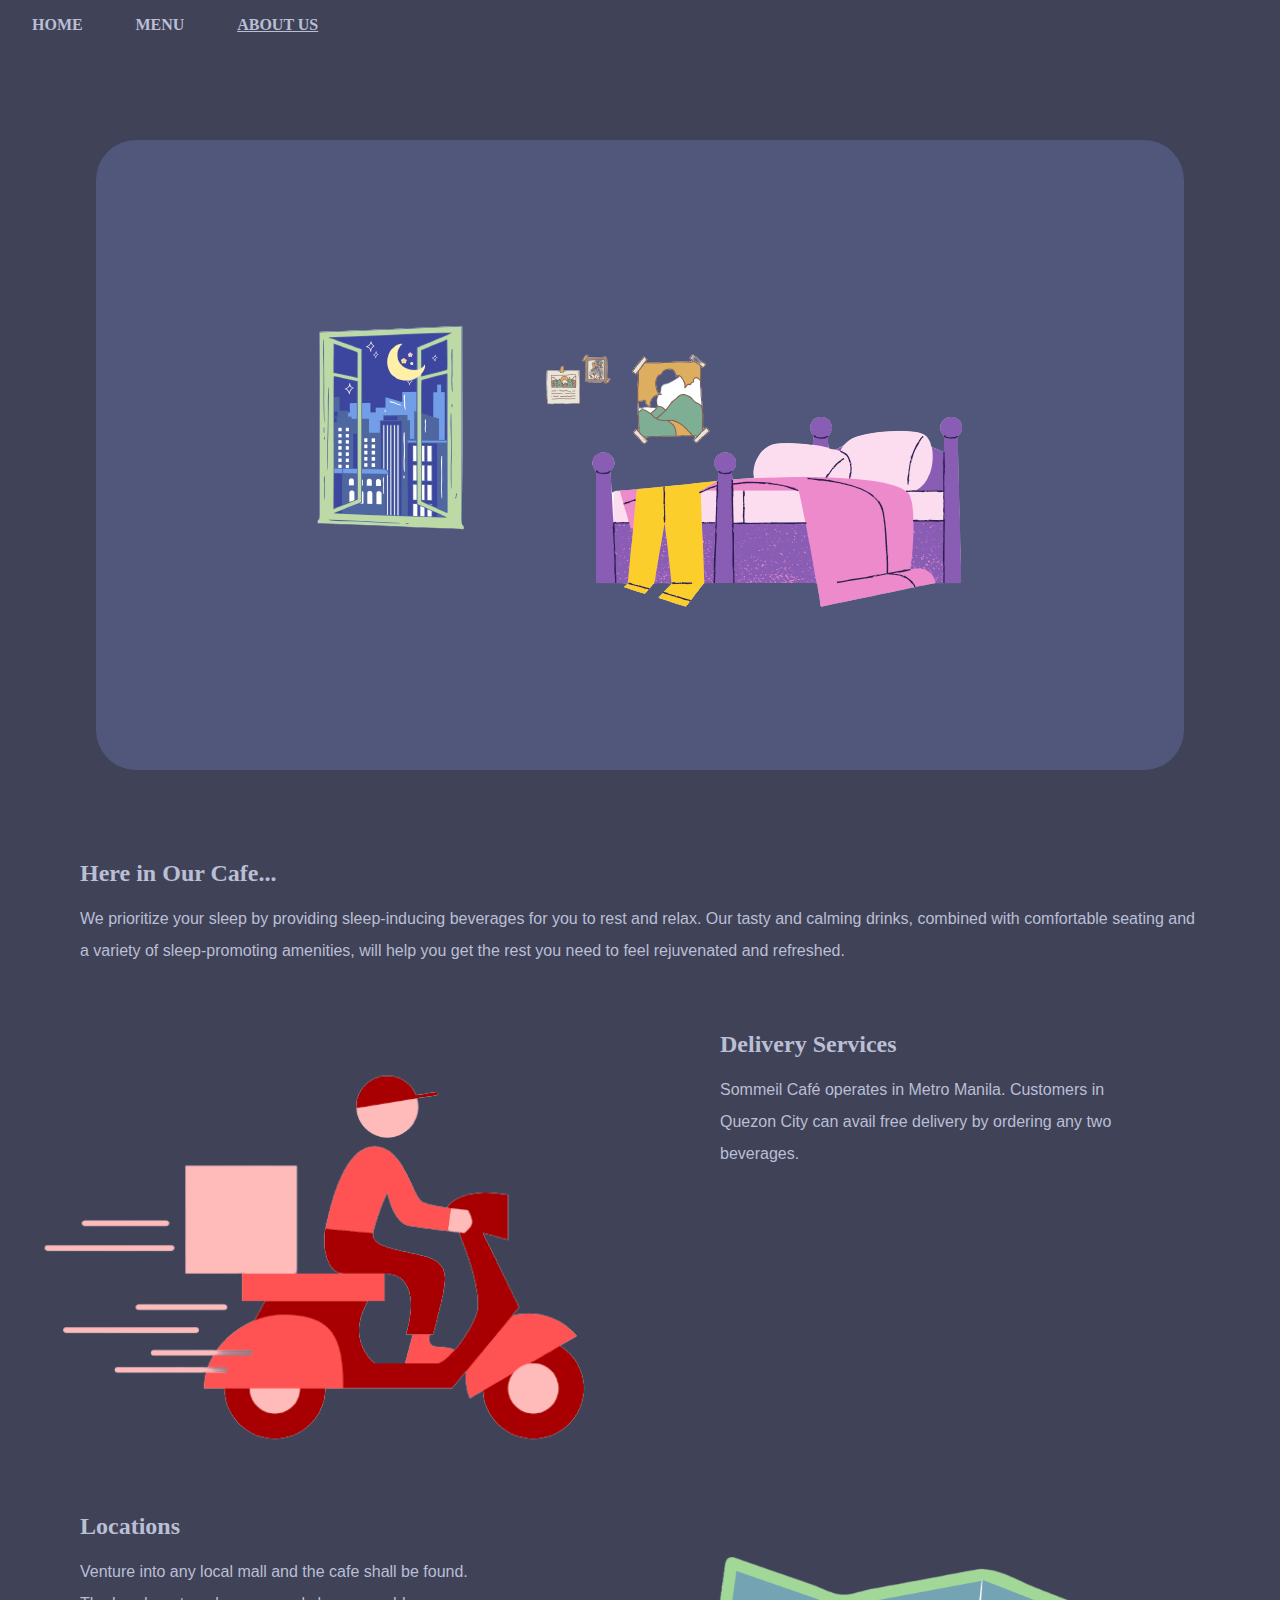
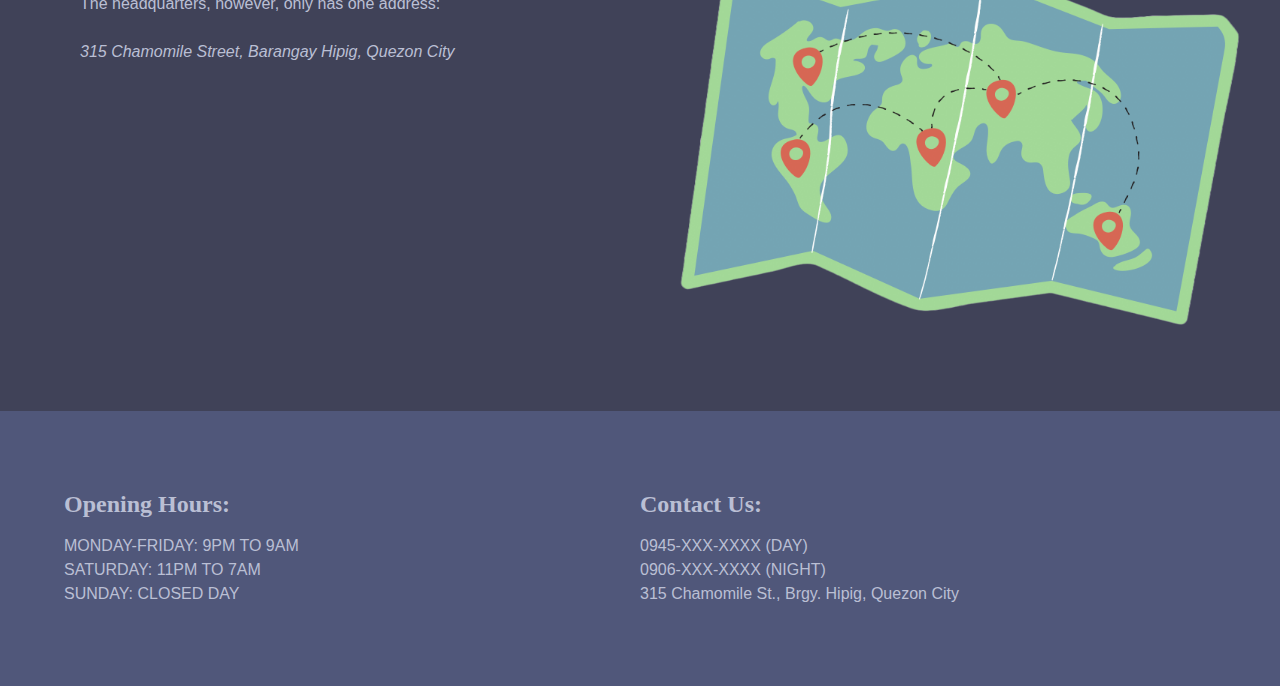
<file: sites/about.html>
<!DOCTYPE html>
<html lang="en">
<head>
  <meta charset="UTF-8">
  <meta http-equiv="X-UA-Compatible" content="IE=edge">
  <meta name="viewport" content="width=device-width, initial-scale=1.0">
  <title>Sommeil Café | About Us</title>
  <link rel="stylesheet" href="../css/all-sites.css">
  <link rel="stylesheet" href="../css/about.css">
</head>

<body>
  <!-- SECTION 1: HEADER -->
  <header>
    <ul id="navbar">
      <li><a href="../index.html">HOME</a></li>
      <li><a href="./menu.html">MENU</a></li>
      <li><a href="#">ABOUT US</a></li>
    </ul>
  </header>

  <!-- SECTION 2: 'ARTICLE' IMAGE -->
  <figure>
    <div class="pic-container"><img src="../img/about-bg.png" alt="inside a cartoon bedroom. a bed and a multitude of posters are cluttered on the right while a single open window showing the city and the bright crescent moon is alone on the left."></div>
  </figure>

  <!-- SECTION 3: "HERE IN OUR CAFE" -->
  <section id="here">
    <h3>Here in Our Cafe...</h3>
    <p>We prioritize your sleep by providing sleep-inducing beverages for you to rest and relax. Our tasty and calming drinks, combined with comfortable seating and a variety of sleep-promoting amenities, will help you get the rest you need to feel rejuvenated and refreshed.</p>
  </section>

  <!-- SECTION 4: DELIVERY SERVICES -->
  <section id="delivery">
    <div class="content image">
      <img src="../img/delivery.png" alt="red-themed delivery driver speeding to the right">
    </div>
    <div class="content text">
      <h3>Delivery Services</h3>
      <p>Sommeil Café operates in Metro Manila. Customers in Quezon City can avail free delivery by ordering any two beverages.</p>
    </div>
  </section>

  <!-- SECTION 5: LOCATIONS -->  
  <section id="locations">
    <div class="content image">
      <img src="../img/map.png" alt="slightly creased/folded mercator map showing marked locations">
    </div>
    <div class="content text">
      <h3>Locations</h3>
      <p>Venture into any local mall and the cafe shall be found.  The headquarters, however, only has one address:</p>
      <p id="address">315 Chamomile Street, Barangay Hipig, Quezon City</p>
    </div>
  </section>

  <!-- SECTION 6: FOOTER -->
  <footer>
    <div class="hours info">
      <h3>Opening Hours:</h3>
      <ul>
        <li>MONDAY-FRIDAY: 9PM TO 9AM</li>
        <li>SATURDAY: 11PM TO 7AM</li>
        <li>SUNDAY: CLOSED DAY</li>
      </ul>
    </div>
    <div class="contact info">
      <h3>Contact Us:</h3>
      <ul>
        <li>0945-XXX-XXXX (DAY)</li>
        <li>0906-XXX-XXXX (NIGHT)</li>
        <li>315 Chamomile St., Brgy. Hipig, Quezon City</li>
      </ul>
    </div>
  </footer>
</body>
</html>
</file>
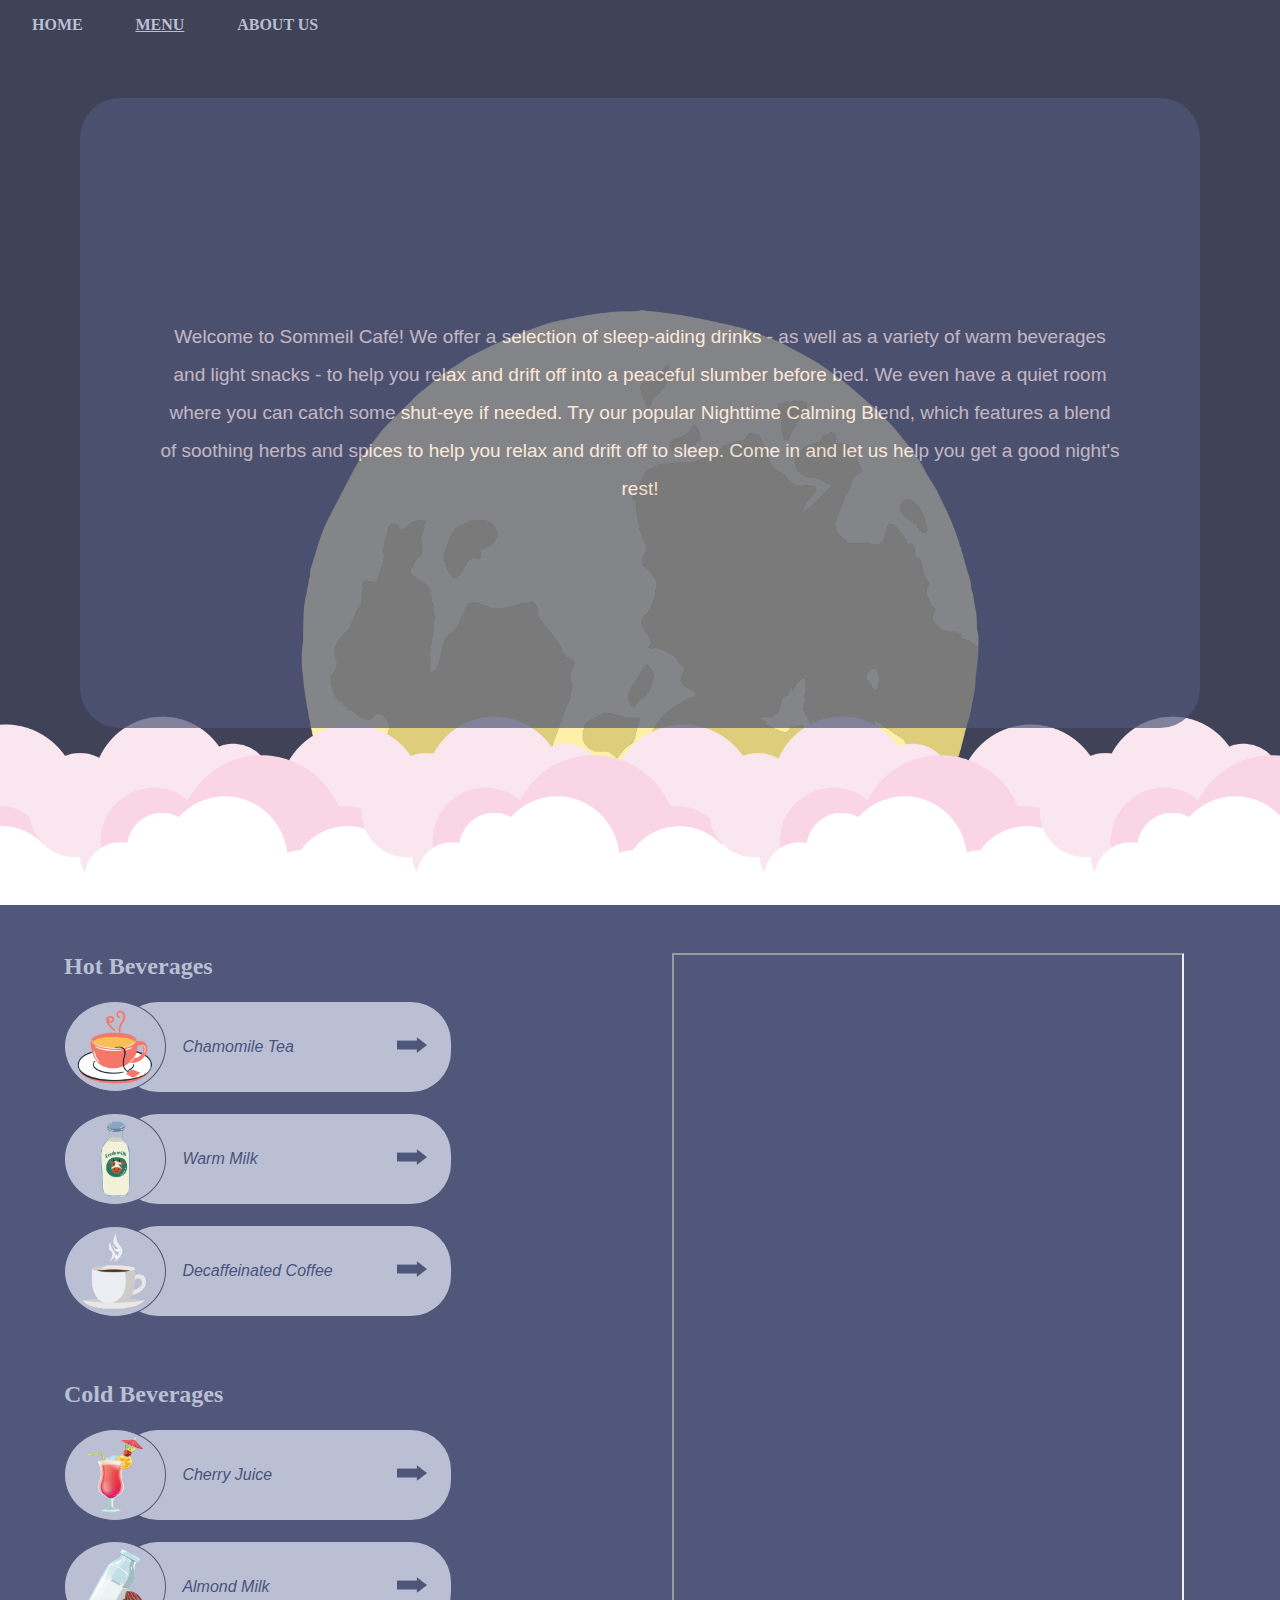
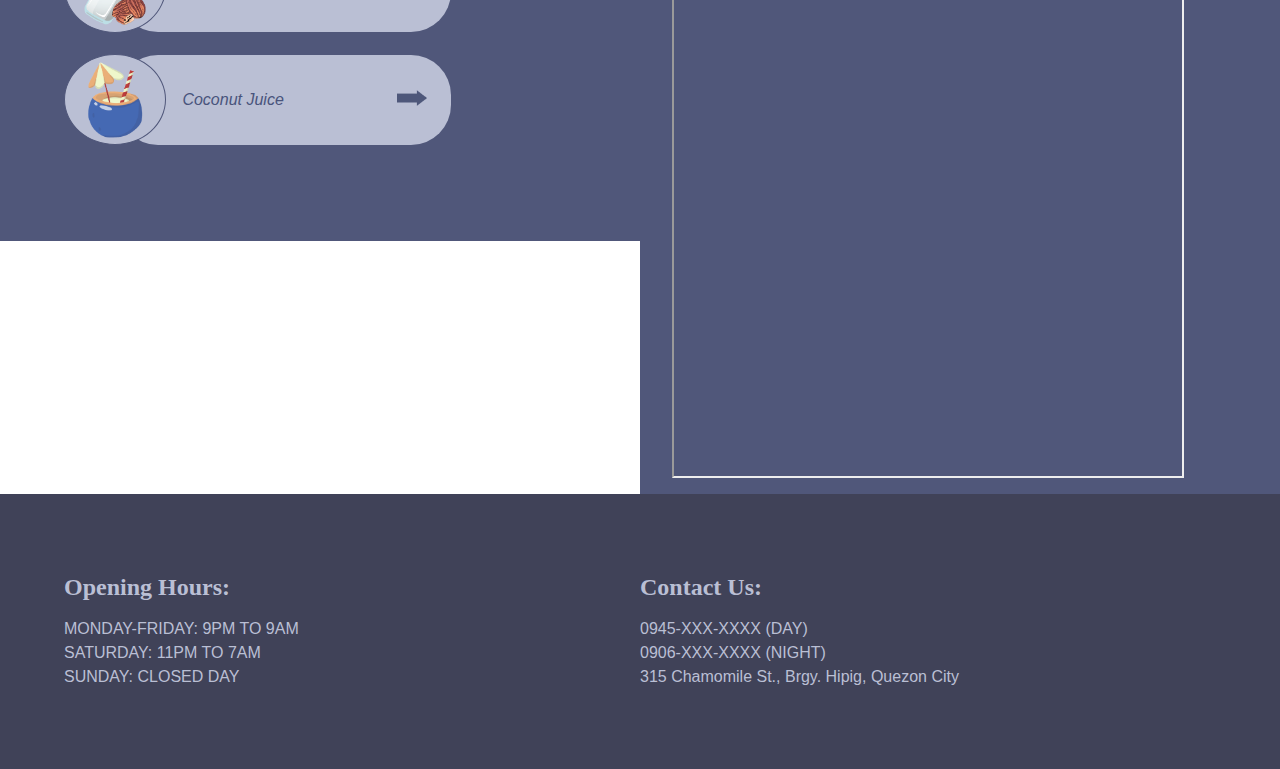
<file: sites/menu.html>
<!DOCTYPE html>
<html lang="en">
<head>
  <meta charset="UTF-8">
  <meta http-equiv="X-UA-Compatible" content="IE=edge">
  <meta name="viewport" content="width=device-width, initial-scale=1.0">
  <title>Sommeil Café | Menu</title>
  <link rel="stylesheet" href="../css/all-sites.css">
  <link rel="stylesheet" href="../css/menu.css">
</head>

<body>
  <!-- SECTION 1: HEADER -->
  <header>
    <ul id="navbar">
      <li><a href="../index.html">HOME</a></li>
      <li><a href="#">MENU</a></li>
      <li><a href="./about.html">ABOUT US</a></li>
    </ul>
  </header>

  <!-- SECTION 2: WELCOME TO SOMMEIL CAFE -->
  <div id="welcome">
    <div class="text-container"><p>
      Welcome to Sommeil Café! We offer a selection of sleep-aiding drinks - as well as a variety of warm beverages and light snacks - to help you relax and drift off into a peaceful slumber before bed. We even have a quiet room where you can catch some shut-eye if needed. Try our popular Nighttime Calming Blend, which features a blend of soothing herbs and spices to help you relax and drift off to sleep. Come in and let us help you get a good night's rest!
    </p></div>
  </div>

  <!-- SECTION 3: BEVERAGES [WEBSITE] -->
  <section class="menu" id="website-ver">
    <div id="hot">
      <h3>Hot Beverages</h3>
      <div class="beverages">
        <div class="image"><img src="../img/beverages/chamomile-tea.png" alt="cartoon illustration of a yellow boiling tea in an orange-red cup"></div>
        <div class="text">
          <p>Chamomile Tea</p>
          <a href="../sites/recipes/chamomile-tea.html" ><img src="../img/arrow.png" alt="purple arrow pointing to the right"></a>
        </div>
      </div>
      <div class="beverages">
        <div class="image"><img src="../img/beverages/warm-milk.png" alt="cartoon illustration of a glass bottle of milk. in the middle of the wrapper is a picture of the head of a cow with the words 'Fresh Milk'"></div>
        <div class="text">
          <p>Warm Milk</p>
          <a href="../sites/recipes/warm-milk.html"><img src="../img/arrow.png" alt="purple arrow pointing to the right"></a>
        </div>
      </div>
      <div class="beverages">
        <div class="image"><img src="../img/beverages/decaf-coffee.png" alt="cartoon illustration of a steaming hot cup of coffee."></div>
        <div class="text">
          <p>Decaffeinated Coffee</p>
          <a href="../sites/recipes/decaf-coffee.html"><img src="../img/arrow.png" alt="purple arrow pointing to the right"></a>
        </div>
      </div>
    </div>

    <div id="cold">
      <h3>Cold Beverages</h3>
      <div class="beverages">
        <div class="image"><img src="../img/beverages/cherry-juice.png" alt="cartoon illustration of a pink juice inside a curvy wine glass topped with a few refresheners."></div>
        <div class="text">
          <p>Cherry Juice</p>
          <a href="../sites/recipes/cherry-juice.html"><img src="../img/arrow.png" alt="purple arrow pointing to the right"></a>
        </div>
      </div>
      <div class="beverages">
        <div class="image"><img src="../img/beverages/almond-milk.png" alt="cartoon illustration of a glass bottle of milk. Beside it is an almond nut."></div>
        <div class="text">
          <p>Almond Milk</p>
          <a href="../sites/recipes/almond-milk.html"><img src="../img/arrow.png" alt="purple arrow pointing to the right"></a>
        </div>
      </div>
      <div class="beverages">
        <div class="image"><img src="../img/beverages/coconut-juice.png" alt="cartoon illustration of a coconut juice drank straight from its natural shell with a straw. a small umbrella is added as a decoration"></div>
        <div class="text">
          <p>Coconut Juice</p>
          <a href="../sites/recipes/coconut-juice.html"><img src="../img/arrow.png" alt="purple arrow pointing to the right"></a>
        </div>
      </div>
    </div>
  </section>

  <!-- SECTION 4: BEVERAGES [PDF/GOOGLE DRIVE]-->
  <div class="menu" id="pdf-ver">
    <iframe src="https://drive.google.com/file/d/19aX3CO5Ovqq76nN-RWKUtNdifId28wgw/preview" id="pdf" allow="autoplay"></iframe>
  </div>

  <!-- SECTION 5: FOOTER-->
  <footer>
    <div class="hours info">
      <h3>Opening Hours:</h3>
      <ul>
        <li>MONDAY-FRIDAY: 9PM TO 9AM</li>
        <li>SATURDAY: 11PM TO 7AM</li>
        <li>SUNDAY: CLOSED DAY</li>
      </ul>
    </div>
    <div class="contact info">
      <h3>Contact Us:</h3>
      <ul>
        <li>0945-XXX-XXXX (DAY)</li>
        <li>0906-XXX-XXXX (NIGHT)</li>
        <li>315 Chamomile St., Brgy. Hipig, Quezon City</li>
      </ul>
    </div>
  </footer>
</body>
</html>
</file>
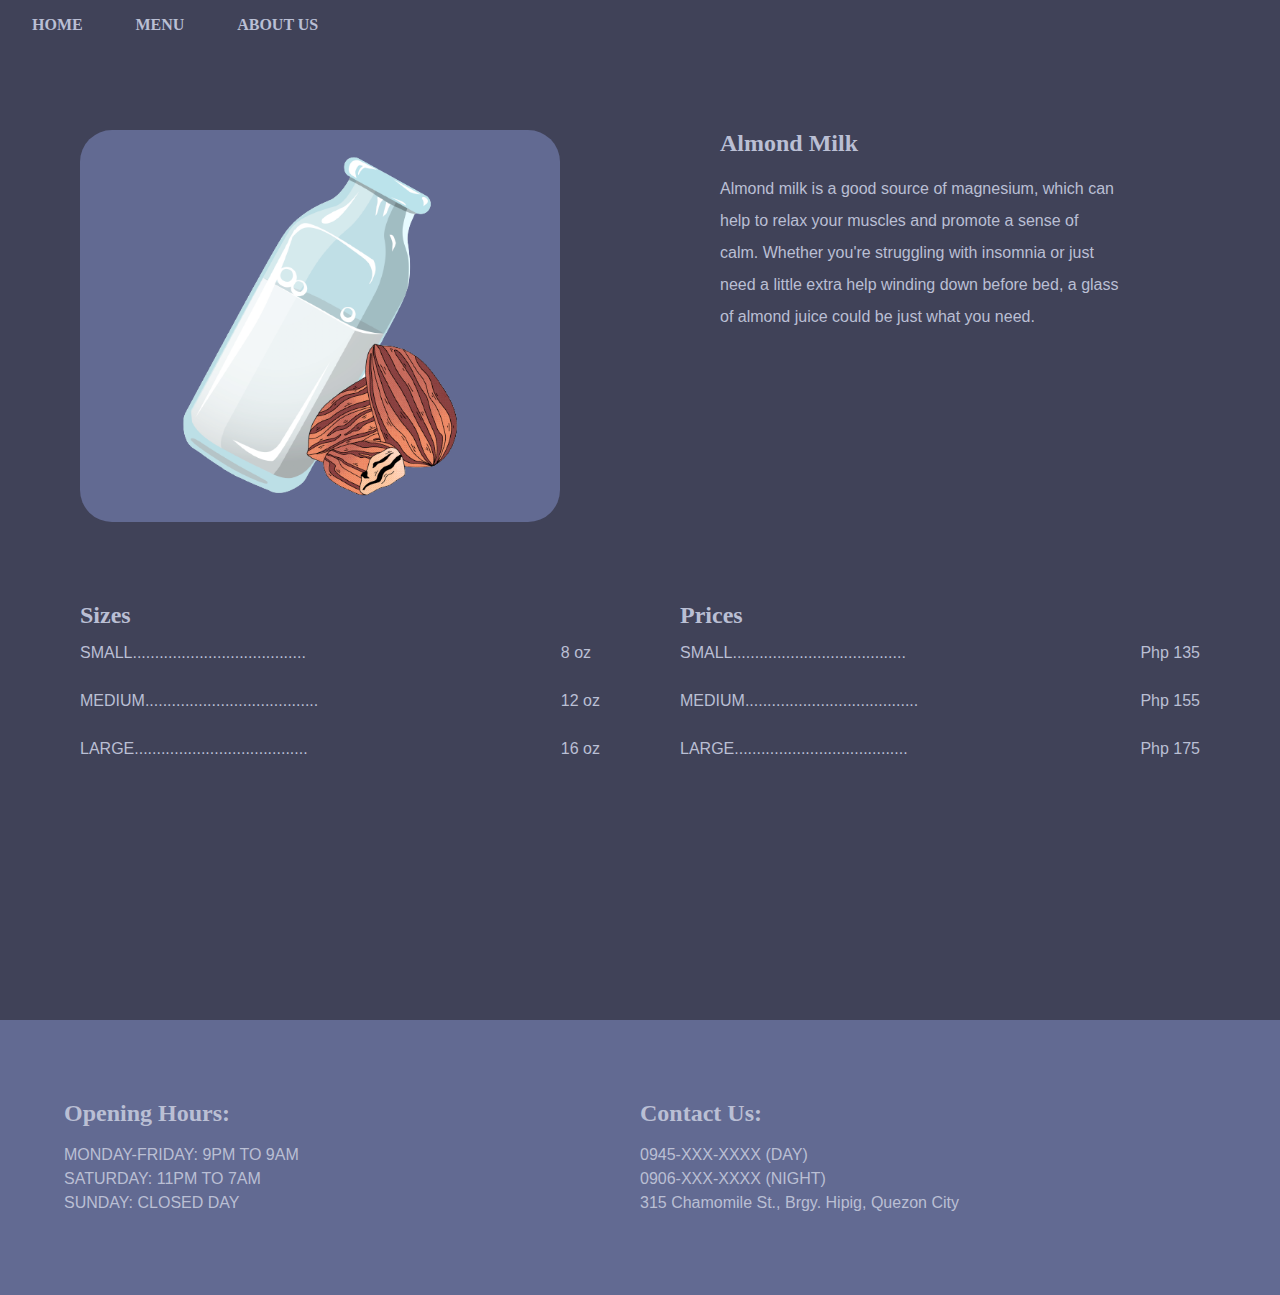
<file: sites/recipes/almond-milk.html>
<!DOCTYPE html>
<html lang="en">
<head>
  <meta charset="UTF-8">
  <meta http-equiv="X-UA-Compatible" content="IE=edge">
  <meta name="viewport" content="width=device-width, initial-scale=1.0">
  <title>Menu | Almond Milk</title>
  <link rel="stylesheet" href="../../css/all-sites.css">
  <link rel="stylesheet" href="../../css/recipes.css">
</head>

<body>
  <!-- SECTION 1: HEADER -->
  <header>
    <ul id="navbar">
      <li><a href="../../index.html">HOME</a></li>
      <li><a href="../menu.html">MENU</a></li>
      <li><a href="../about.html">ABOUT US</a></li>
    </ul>
  </header>

  <!-- SECTION 2: BEVERAGE INTRO -->
  <section id="info">
    <div id="intro">
      <div class="content image">
        <div class="img-container"><img src="../../img/beverages/almond-milk.png" alt="cartoon illustration of a glass bottle of milk. Beside it is an almond nut"></div>
      </div>
      <div class="content text">
        <h3>Almond Milk</h3>
        <p>Almond milk is a good source of magnesium, which can help to relax your muscles and promote a sense of calm. Whether you're struggling with insomnia or just need a little extra help winding down before bed, a glass of almond juice could be just what you need.</p>
      </div>
    </div>

    <div id="specifications">
      <div class="sizes">
        <h3>Sizes</h3>
        <div class="details">
          <ul class="left">
            <li>SMALL.......................................</li>
            <li>MEDIUM.......................................</li>
            <li>LARGE.......................................</li>
          </ul>
          <ul class="right">
            <li>8 oz</li>
            <li>12 oz</li>
            <li>16 oz</li>
          </ul>
        </div>
      </div>

      <div class="prices">
        <h3>Prices</h3>
        <div class="details">
          <ul class="left">
            <li>SMALL.......................................</li>
            <li>MEDIUM.......................................</li>
            <li>LARGE.......................................</li>
          </ul>
          <ul class="right">
            <li>Php 135</li>
            <li>Php 155</li>
            <li>Php 175</li>
          </ul>
        </div>
      </div>
    </div>
  </section>

  <!-- SECTION 3: FOOTER -->
  <footer>
    <div class="hours info">
      <h3>Opening Hours:</h3>
      <ul>
        <li>MONDAY-FRIDAY: 9PM TO 9AM</li>
        <li>SATURDAY: 11PM TO 7AM</li>
        <li>SUNDAY: CLOSED DAY</li>
      </ul>
    </div>
    <div class="contact info">
      <h3>Contact Us:</h3>
      <ul>
        <li>0945-XXX-XXXX (DAY)</li>
        <li>0906-XXX-XXXX (NIGHT)</li>
        <li>315 Chamomile St., Brgy. Hipig, Quezon City</li>
      </ul>
    </div>
  </footer>
</body>
</html>
</file>
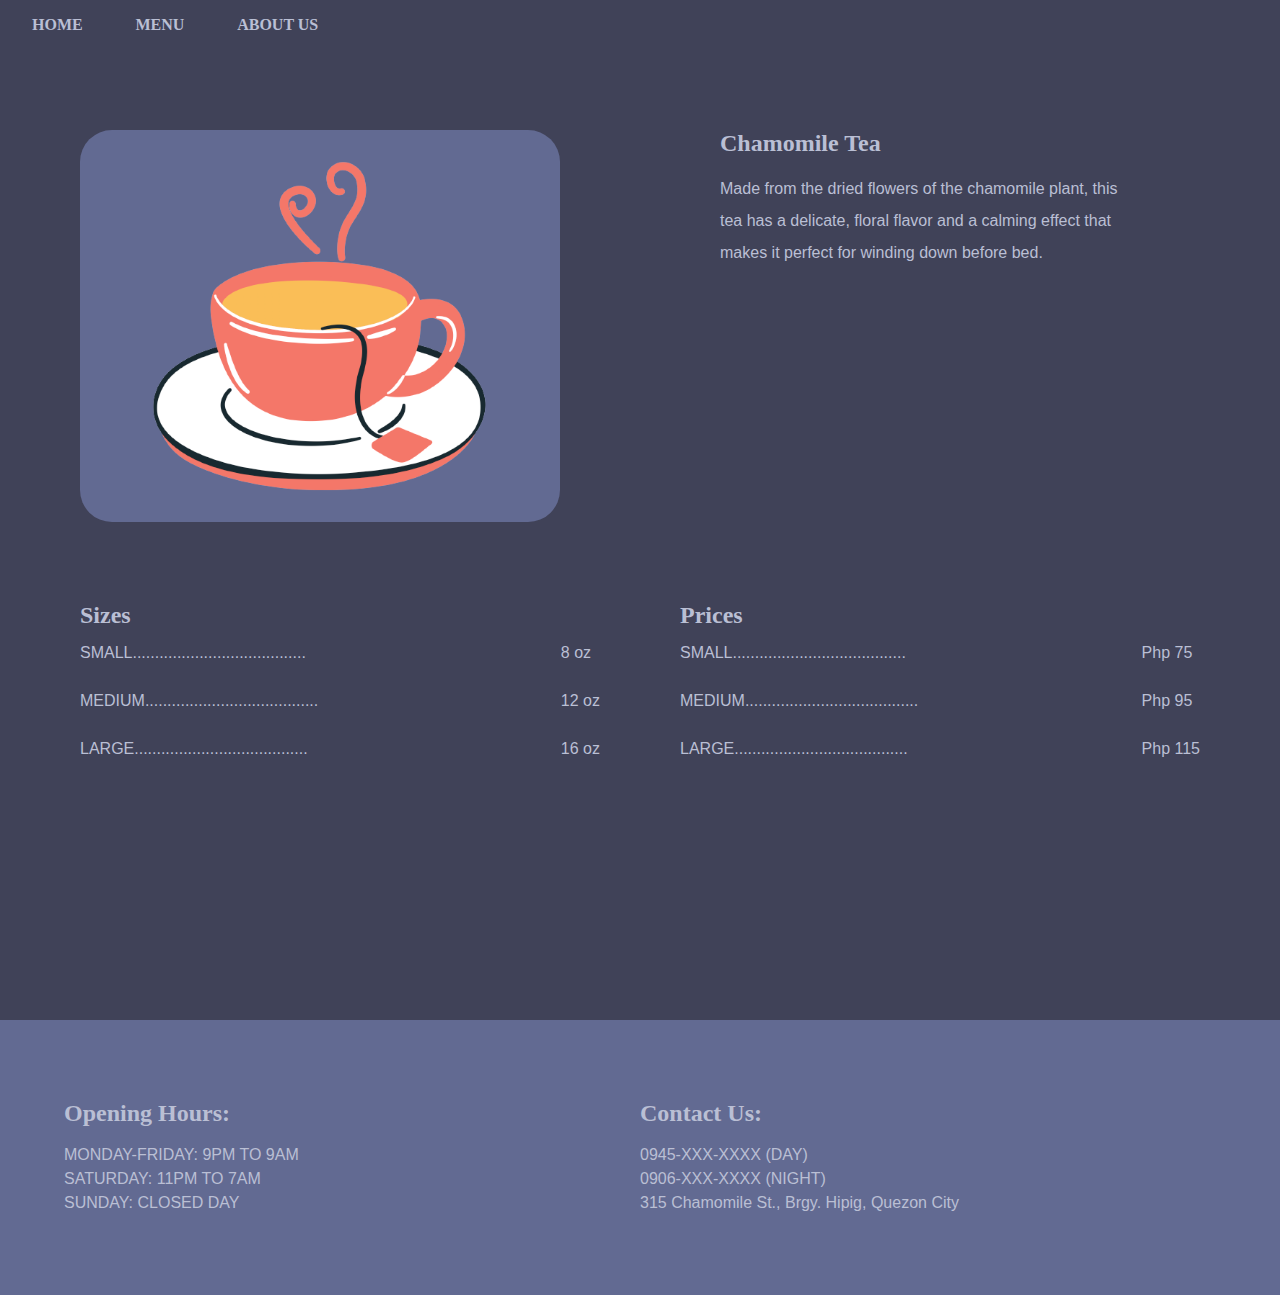
<file: sites/recipes/chamomile-tea.html>
<!DOCTYPE html>
<html lang="en">
<head>
  <meta charset="UTF-8">
  <meta http-equiv="X-UA-Compatible" content="IE=edge">
  <meta name="viewport" content="width=device-width, initial-scale=1.0">
  <title>Menu | Chamomile Tea</title>
  <link rel="stylesheet" href="../../css/all-sites.css">
  <link rel="stylesheet" href="../../css/recipes.css">
</head>

<body>
  <!-- SECTION 1: HEADER -->
  <header>
    <ul id="navbar">
      <li><a href="../../index.html">HOME</a></li>
      <li><a href="../menu.html">MENU</a></li>
      <li><a href="../about.html">ABOUT US</a></li>
    </ul>
  </header>

  <!-- SECTION 2: BEVERAGE INTRO -->
  <section id="info">
    <div id="intro">
      <div class="content image">
        <div class="img-container"><img src="../../img/beverages/chamomile-tea.png" alt="cartoon illustration of a yellow boiling tea in an orange-red cup"></div>
      </div>
      <div class="content text">
        <h3>Chamomile Tea</h3>
        <p>Made from the dried flowers of the chamomile plant, this tea has a delicate, floral flavor and a calming effect that makes it perfect for winding down before bed.</p>
      </div>
    </div>

    <div id="specifications">
      <div class="sizes">
        <h3>Sizes</h3>
        <div class="details">
          <ul class="left">
            <li>SMALL.......................................</li>
            <li>MEDIUM.......................................</li>
            <li>LARGE.......................................</li>
          </ul>
          <ul class="right">
            <li>8 oz</li>
            <li>12 oz</li>
            <li>16 oz</li>
          </ul>
        </div>
      </div>

      <div class="prices">
        <h3>Prices</h3>
        <div class="details">
          <ul class="left">
            <li>SMALL.......................................</li>
            <li>MEDIUM.......................................</li>
            <li>LARGE.......................................</li>
          </ul>
          <ul class="right">
            <li>Php 75</li>
            <li>Php 95</li>
            <li>Php 115</li>
          </ul>
        </div>
      </div>
    </div>
  </section>

  <!-- SECTION 3: FOOTER -->
  <footer>
    <div class="hours info">
      <h3>Opening Hours:</h3>
      <ul>
        <li>MONDAY-FRIDAY: 9PM TO 9AM</li>
        <li>SATURDAY: 11PM TO 7AM</li>
        <li>SUNDAY: CLOSED DAY</li>
      </ul>
    </div>
    <div class="contact info">
      <h3>Contact Us:</h3>
      <ul>
        <li>0945-XXX-XXXX (DAY)</li>
        <li>0906-XXX-XXXX (NIGHT)</li>
        <li>315 Chamomile St., Brgy. Hipig, Quezon City</li>
      </ul>
    </div>
  </footer>
</body>
</html>
</file>
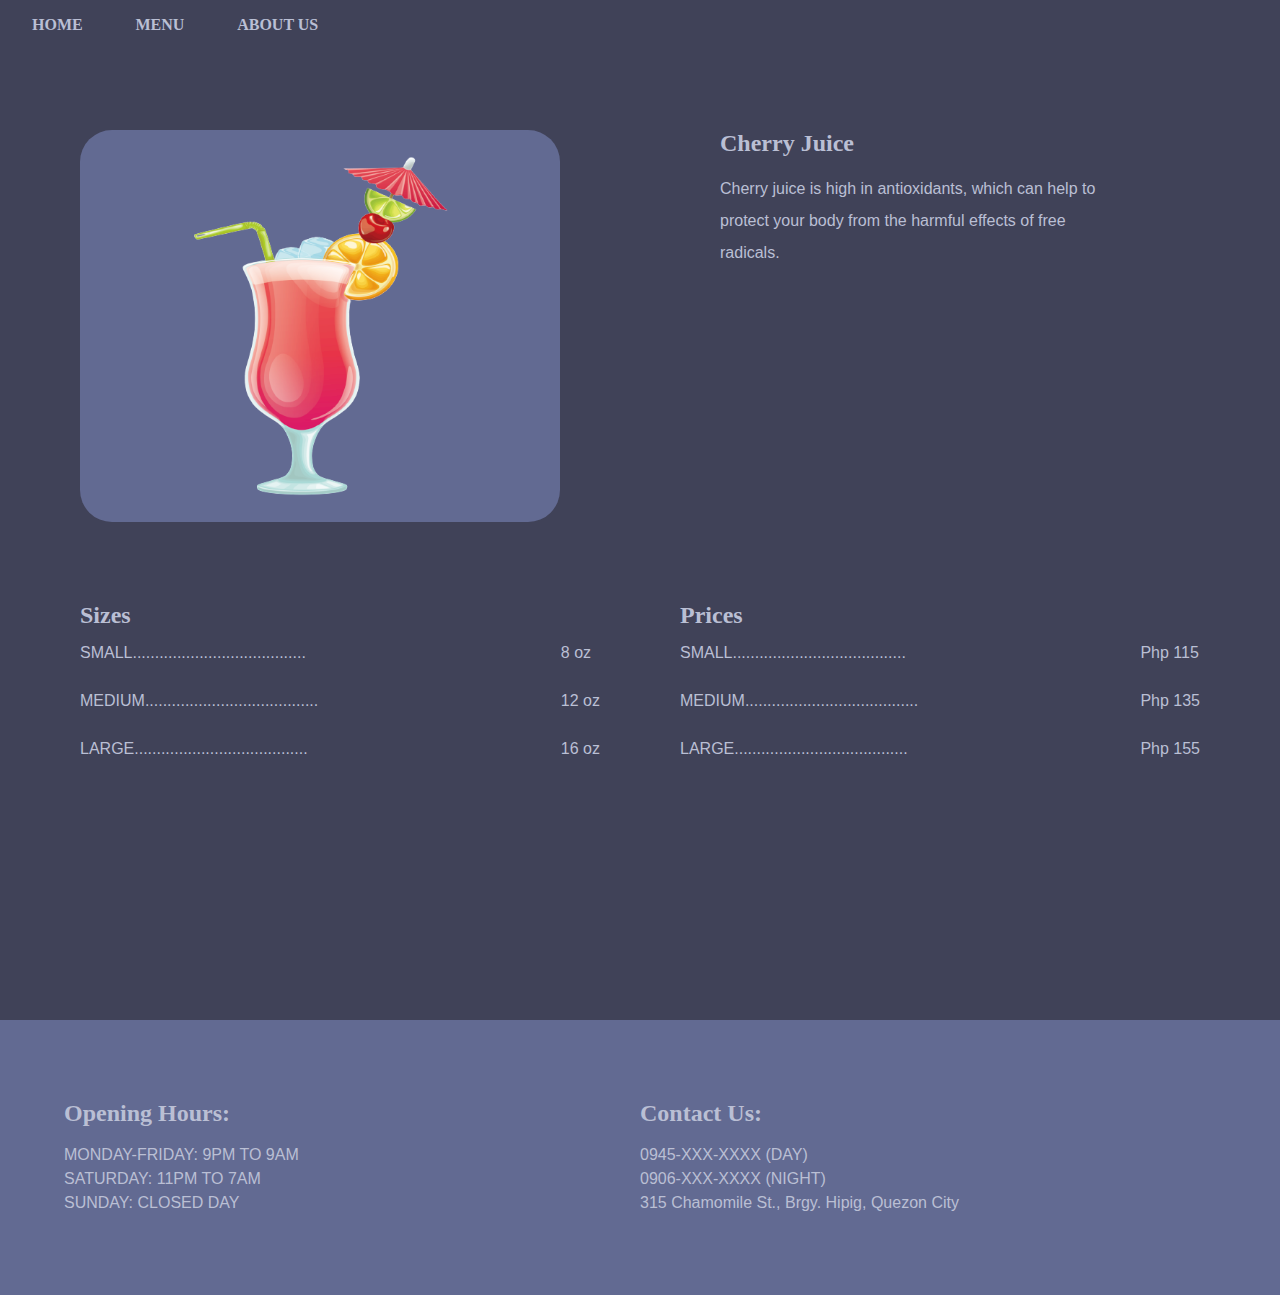
<file: sites/recipes/cherry-juice.html>
<!DOCTYPE html>
<html lang="en">
<head>
  <meta charset="UTF-8">
  <meta http-equiv="X-UA-Compatible" content="IE=edge">
  <meta name="viewport" content="width=device-width, initial-scale=1.0">
  <title>Menu | Cherry Juice</title>
  <link rel="stylesheet" href="../../css/all-sites.css">
  <link rel="stylesheet" href="../../css/recipes.css">
</head>

<body>
  <!-- SECTION 1: HEADER -->
  <header>
    <ul id="navbar">
      <li><a href="../../index.html">HOME</a></li>
      <li><a href="../menu.html">MENU</a></li>
      <li><a href="../about.html">ABOUT US</a></li>
    </ul>
  </header>

  <!-- SECTION 2: BEVERAGE INTRO -->
  <section id="info">
    <div id="intro">
      <div class="content image">
        <div class="img-container"><img src="../../img/beverages/cherry-juice.png" alt="cartoon illustration of a pink juice inside a curvy wine glass topped with a few refresheners"></div>
      </div>
      <div class="content text">
        <h3>Cherry Juice</h3>
        <p>Cherry juice is high in antioxidants, which can help to protect your body from the harmful effects of free radicals.</p>
      </div>
    </div>

    <div id="specifications">
      <div class="sizes">
        <h3>Sizes</h3>
        <div class="details">
          <ul class="left">
            <li>SMALL.......................................</li>
            <li>MEDIUM.......................................</li>
            <li>LARGE.......................................</li>
          </ul>
          <ul class="right">
            <li>8 oz</li>
            <li>12 oz</li>
            <li>16 oz</li>
          </ul>
        </div>
      </div>

      <div class="prices">
        <h3>Prices</h3>
        <div class="details">
          <ul class="left">
            <li>SMALL.......................................</li>
            <li>MEDIUM.......................................</li>
            <li>LARGE.......................................</li>
          </ul>
          <ul class="right">
            <li>Php 115</li>
            <li>Php 135</li>
            <li>Php 155</li>
          </ul>
        </div>
      </div>
    </div>
  </section>

  <!-- SECTION 3: FOOTER -->
  <footer>
    <div class="hours info">
      <h3>Opening Hours:</h3>
      <ul>
        <li>MONDAY-FRIDAY: 9PM TO 9AM</li>
        <li>SATURDAY: 11PM TO 7AM</li>
        <li>SUNDAY: CLOSED DAY</li>
      </ul>
    </div>
    <div class="contact info">
      <h3>Contact Us:</h3>
      <ul>
        <li>0945-XXX-XXXX (DAY)</li>
        <li>0906-XXX-XXXX (NIGHT)</li>
        <li>315 Chamomile St., Brgy. Hipig, Quezon City</li>
      </ul>
    </div>
  </footer>
</body>
</html>
</file>
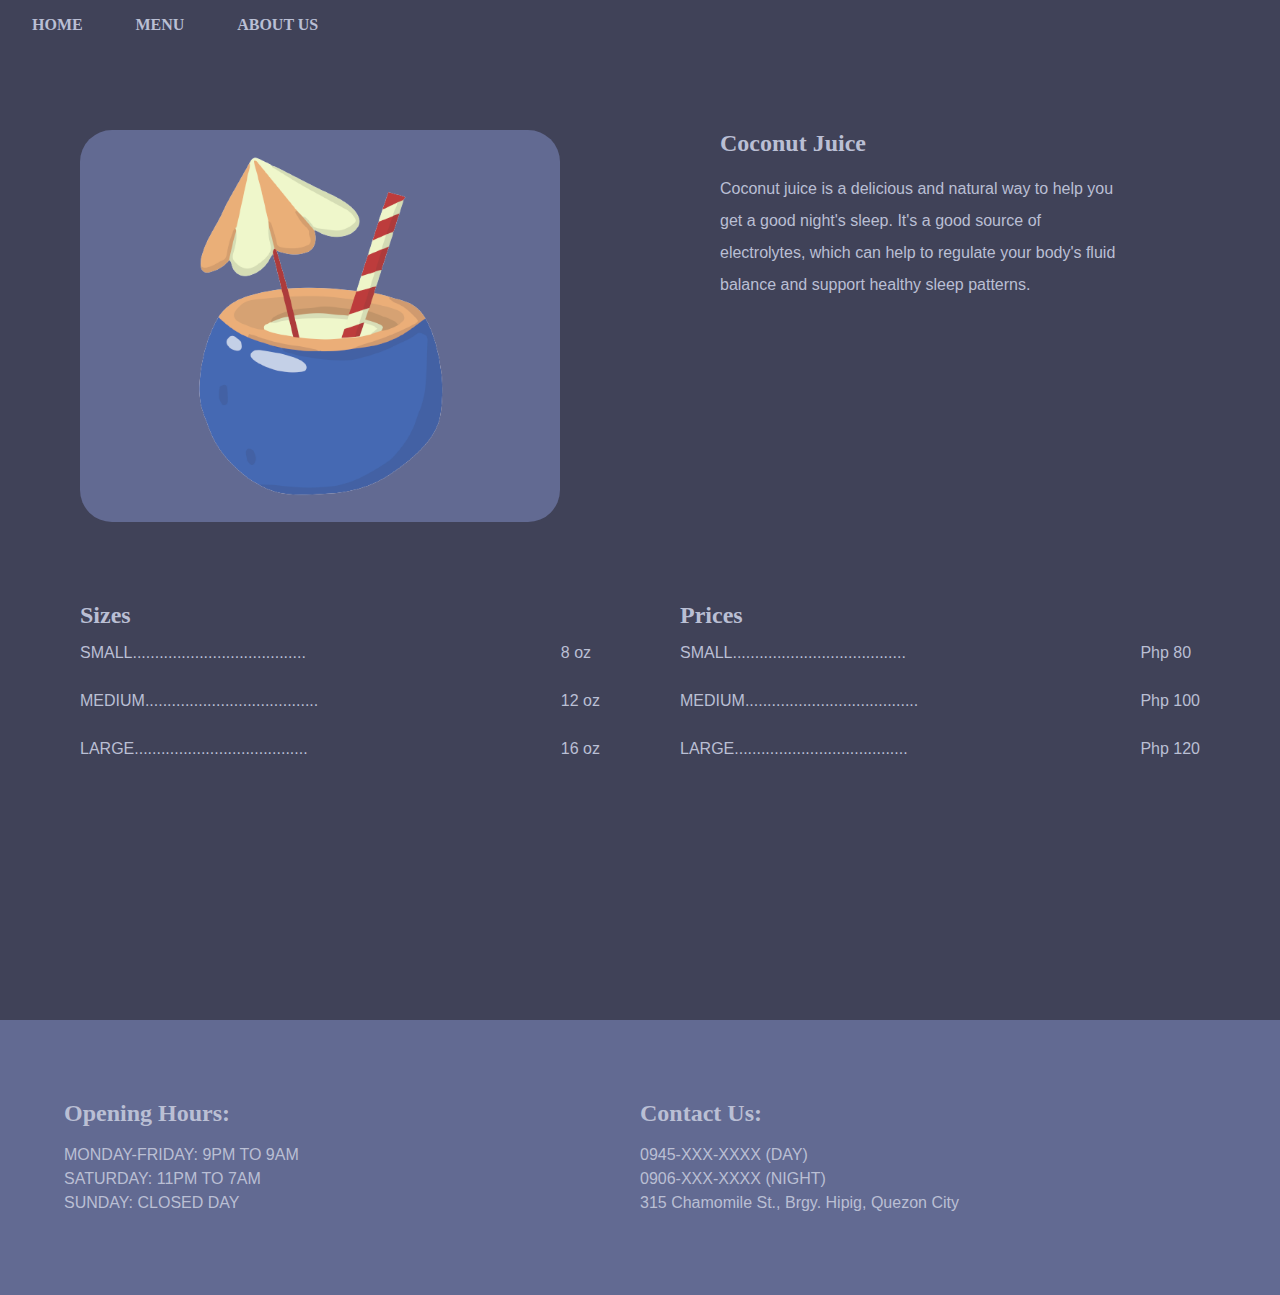
<file: sites/recipes/coconut-juice.html>
<!DOCTYPE html>
<html lang="en">
<head>
  <meta charset="UTF-8">
  <meta http-equiv="X-UA-Compatible" content="IE=edge">
  <meta name="viewport" content="width=device-width, initial-scale=1.0">
  <title>Menu | Coconut Juice</title>
  <link rel="stylesheet" href="../../css/all-sites.css">
  <link rel="stylesheet" href="../../css/recipes.css">
</head>

<body>
  <!-- SECTION 1: HEADER -->
  <header>
    <ul id="navbar">
      <li><a href="../../index.html">HOME</a></li>
      <li><a href="../menu.html">MENU</a></li>
      <li><a href="../about.html">ABOUT US</a></li>
    </ul>
  </header>

  <!-- SECTION 2: BEVERAGE INTRO -->
  <section id="info">
    <div id="intro">
      <div class="content image">
        <div class="img-container"><img src="../../img/beverages/coconut-juice.png" alt="cartoon illustration of a coconut juice drank straight from its natural shell with a straw. a small umbrella is added as a decoration"></div>
      </div>
      <div class="content text">
        <h3>Coconut Juice</h3>
        <p>Coconut juice is a delicious and natural way to help you get a good night's sleep. It's a good source of electrolytes, which can help to regulate your body's fluid balance and support healthy sleep patterns.</p>
      </div>
    </div>

    <div id="specifications">
      <div class="sizes">
        <h3>Sizes</h3>
        <div class="details">
          <ul class="left">
            <li>SMALL.......................................</li>
            <li>MEDIUM.......................................</li>
            <li>LARGE.......................................</li>
          </ul>
          <ul class="right">
            <li>8 oz</li>
            <li>12 oz</li>
            <li>16 oz</li>
          </ul>
        </div>
      </div>

      <div class="prices">
        <h3>Prices</h3>
        <div class="details">
          <ul class="left">
            <li>SMALL.......................................</li>
            <li>MEDIUM.......................................</li>
            <li>LARGE.......................................</li>
          </ul>
          <ul class="right">
            <li>Php 80</li>
            <li>Php 100</li>
            <li>Php 120</li>
          </ul>
        </div>
      </div>
    </div>
  </section>

  <!-- SECTION 3: FOOTER -->
  <footer>
    <div class="hours info">
      <h3>Opening Hours:</h3>
      <ul>
        <li>MONDAY-FRIDAY: 9PM TO 9AM</li>
        <li>SATURDAY: 11PM TO 7AM</li>
        <li>SUNDAY: CLOSED DAY</li>
      </ul>
    </div>
    <div class="contact info">
      <h3>Contact Us:</h3>
      <ul>
        <li>0945-XXX-XXXX (DAY)</li>
        <li>0906-XXX-XXXX (NIGHT)</li>
        <li>315 Chamomile St., Brgy. Hipig, Quezon City</li>
      </ul>
    </div>
  </footer>
</body>
</html>
</file>
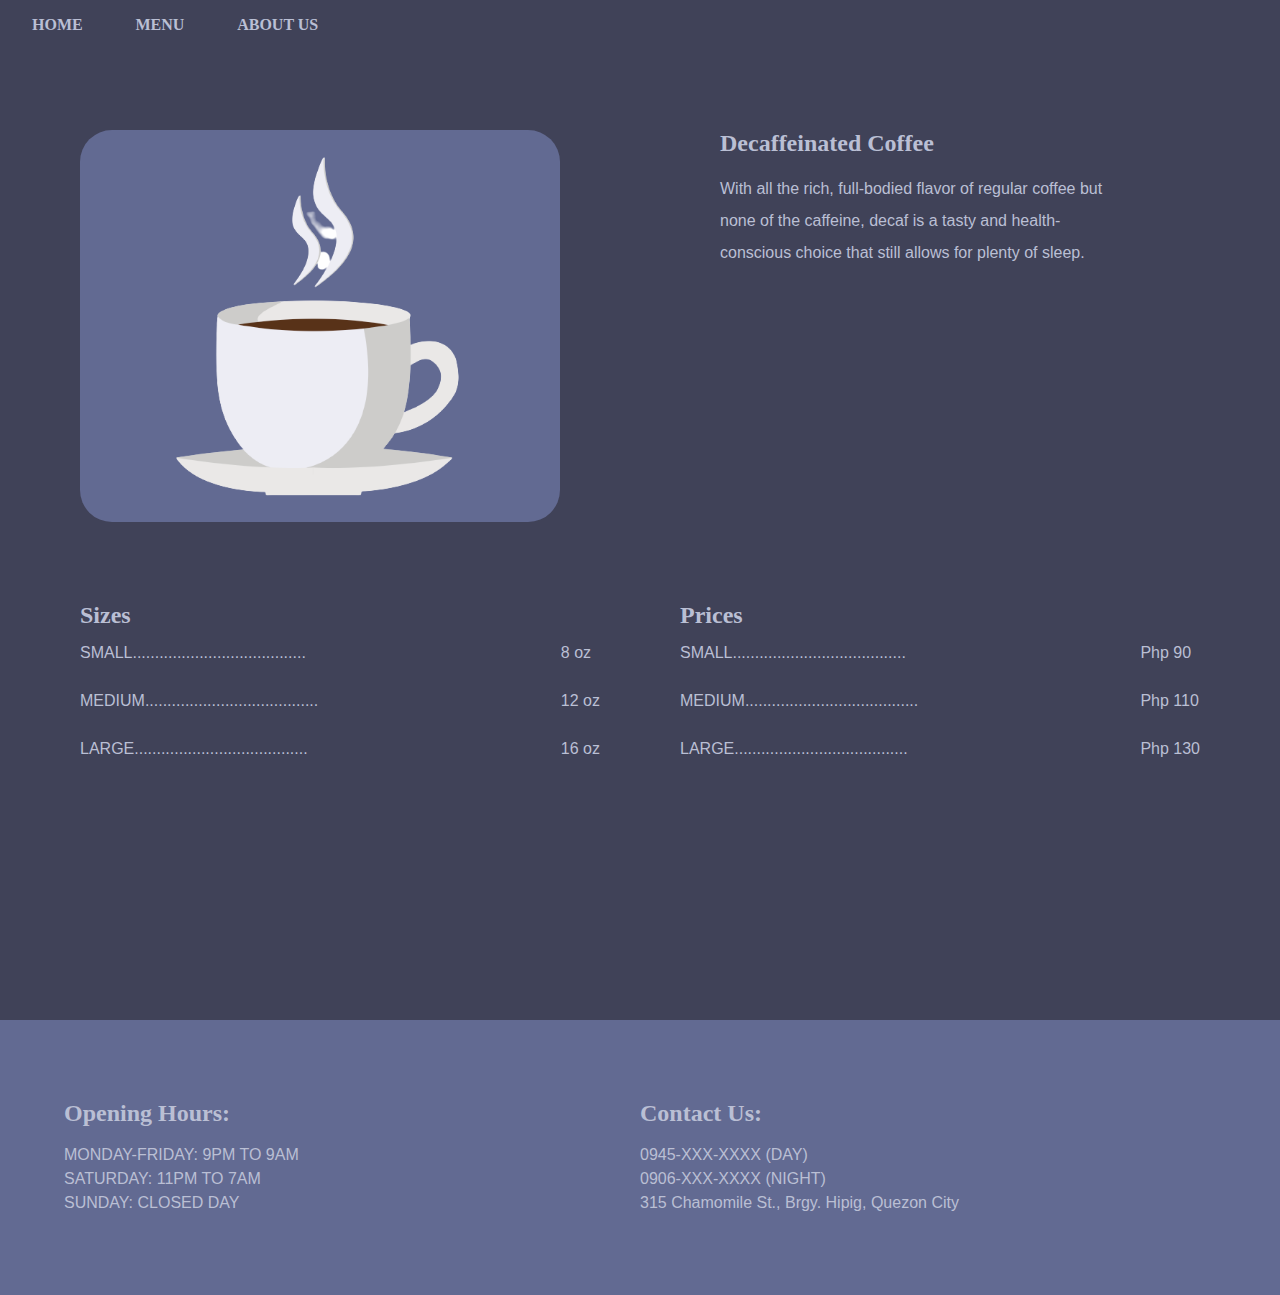
<file: sites/recipes/decaf-coffee.html>
<!DOCTYPE html>
<html lang="en">
<head>
  <meta charset="UTF-8">
  <meta http-equiv="X-UA-Compatible" content="IE=edge">
  <meta name="viewport" content="width=device-width, initial-scale=1.0">
  <title>Menu | Decaf Coffee</title>
  <link rel="stylesheet" href="../../css/all-sites.css">
  <link rel="stylesheet" href="../../css/recipes.css">
</head>

<body>
  <!-- SECTION 1: HEADER -->
  <header>
    <ul id="navbar">
      <li><a href="../../index.html">HOME</a></li>
      <li><a href="../menu.html">MENU</a></li>
      <li><a href="../about.html">ABOUT US</a></li>
    </ul>
  </header>

  <!-- SECTION 2: BEVERAGE INTRO -->
  <section id="info">
    <div id="intro">
      <div class="content image">
        <div class="img-container"><img src="../../img/beverages/decaf-coffee.png" alt="cartoon illustration of a steaming hot cup of coffee"></div>
      </div>
      <div class="content text">
        <h3>Decaffeinated Coffee</h3>
        <p>With all the rich, full-bodied flavor of regular coffee but none of the caffeine, decaf is a tasty and health-conscious choice that still allows for plenty of sleep.</p>
      </div>
    </div>

    <div id="specifications">
      <div class="sizes">
        <h3>Sizes</h3>
        <div class="details">
          <ul class="left">
            <li>SMALL.......................................</li>
            <li>MEDIUM.......................................</li>
            <li>LARGE.......................................</li>
          </ul>
          <ul class="right">
            <li>8 oz</li>
            <li>12 oz</li>
            <li>16 oz</li>
          </ul>
        </div>
      </div>

      <div class="prices">
        <h3>Prices</h3>
        <div class="details">
          <ul class="left">
            <li>SMALL.......................................</li>
            <li>MEDIUM.......................................</li>
            <li>LARGE.......................................</li>
          </ul>
          <ul class="right">
            <li>Php 90</li>
            <li>Php 110</li>
            <li>Php 130</li>
          </ul>
        </div>
      </div>
    </div>
  </section>

  <!-- SECTION 3: FOOTER -->
  <footer>
    <div class="hours info">
      <h3>Opening Hours:</h3>
      <ul>
        <li>MONDAY-FRIDAY: 9PM TO 9AM</li>
        <li>SATURDAY: 11PM TO 7AM</li>
        <li>SUNDAY: CLOSED DAY</li>
      </ul>
    </div>
    <div class="contact info">
      <h3>Contact Us:</h3>
      <ul>
        <li>0945-XXX-XXXX (DAY)</li>
        <li>0906-XXX-XXXX (NIGHT)</li>
        <li>315 Chamomile St., Brgy. Hipig, Quezon City</li>
      </ul>
    </div>
  </footer>
</body>
</html>
</file>
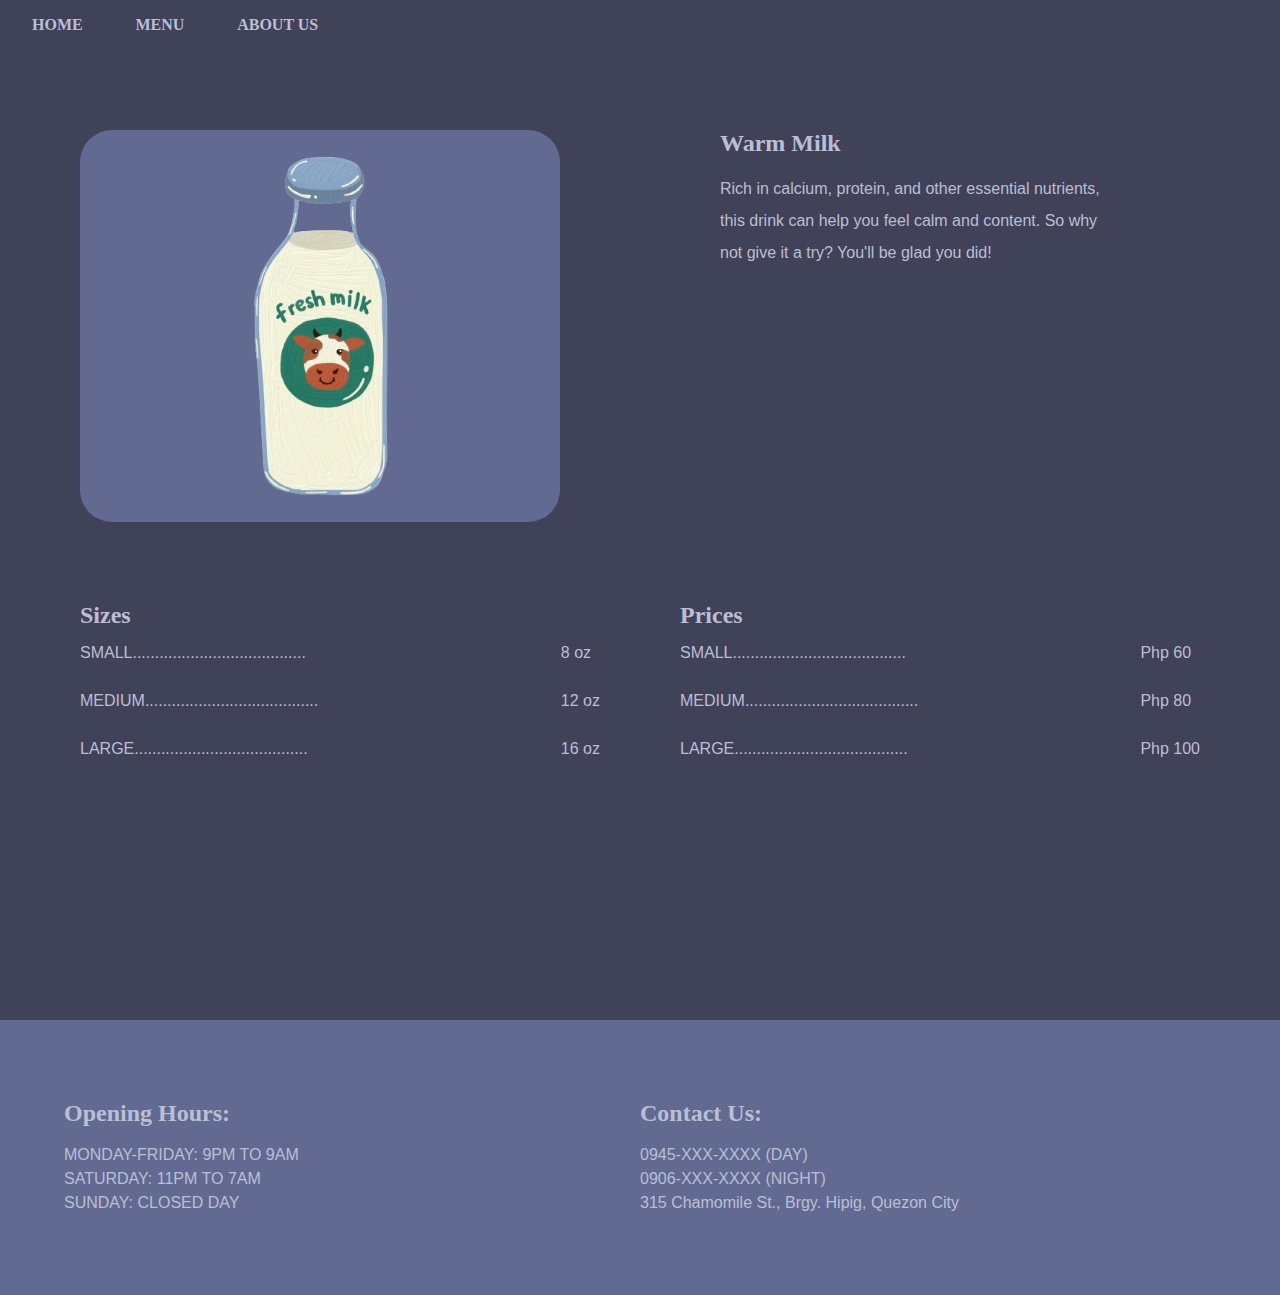
<file: sites/recipes/warm-milk.html>
<!DOCTYPE html>
<html lang="en">
<head>
  <meta charset="UTF-8">
  <meta http-equiv="X-UA-Compatible" content="IE=edge">
  <meta name="viewport" content="width=device-width, initial-scale=1.0">
  <title>Menu | Warm Milk</title>
  <link rel="stylesheet" href="../../css/all-sites.css">
  <link rel="stylesheet" href="../../css/recipes.css">
</head>

<body>
  <!-- SECTION 1: HEADER -->
  <header>
    <ul id="navbar">
      <li><a href="../../index.html">HOME</a></li>
      <li><a href="../menu.html">MENU</a></li>
      <li><a href="../about.html">ABOUT US</a></li>
    </ul>
  </header>

  <!-- SECTION 2: BEVERAGE INTRO -->
  <section id="info">
    <div id="intro">
      <div class="content image">
        <div class="img-container"><img src="../../img/beverages/warm-milk.png" alt="cartoon illustration of a glass bottle of milk. in the middle of the wrapper is a picture of the head of a cow with the words 'Fresh Milk'"></div>
      </div>
      <div class="content text">
        <h3>Warm Milk</h3>
        <p>Rich in calcium, protein, and other essential nutrients, this drink can help you feel calm and content. So why not give it a try? You'll be glad you did!</p>
      </div>
    </div>

    <div id="specifications">
      <div class="sizes">
        <h3>Sizes</h3>
        <div class="details">
          <ul class="left">
            <li>SMALL.......................................</li>
            <li>MEDIUM.......................................</li>
            <li>LARGE.......................................</li>
          </ul>
          <ul class="right">
            <li>8 oz</li>
            <li>12 oz</li>
            <li>16 oz</li>
          </ul>
        </div>
      </div>

      <div class="prices">
        <h3>Prices</h3>
        <div class="details">
          <ul class="left">
            <li>SMALL.......................................</li>
            <li>MEDIUM.......................................</li>
            <li>LARGE.......................................</li>
          </ul>
          <ul class="right">
            <li>Php 60</li>
            <li>Php 80</li>
            <li>Php 100</li>
          </ul>
        </div>
      </div>
    </div>
  </section>

  <!-- SECTION 3: FOOTER -->
  <footer>
    <div class="hours info">
      <h3>Opening Hours:</h3>
      <ul>
        <li>MONDAY-FRIDAY: 9PM TO 9AM</li>
        <li>SATURDAY: 11PM TO 7AM</li>
        <li>SUNDAY: CLOSED DAY</li>
      </ul>
    </div>
    <div class="contact info">
      <h3>Contact Us:</h3>
      <ul>
        <li>0945-XXX-XXXX (DAY)</li>
        <li>0906-XXX-XXXX (NIGHT)</li>
        <li>315 Chamomile St., Brgy. Hipig, Quezon City</li>
      </ul>
    </div>
  </footer>
</body>
</html>
</file>
<file: css/about.css>
body {
  background-color:#404258;
}

#navbar li:nth-child(3) {
  text-decoration:underline;
}

/* FIGURE */
figure {
  /* BOX PROPERTIES */
  min-width:100vw;
  min-height:90vh;
  /*---------------------*/
  display:flex;
  justify-content:center;
  align-items:center;
}

.pic-container {
  /* BOX PROPERTIES */
  min-width:85vw;
  min-height:70vh;
  /* BACKGROUND */
  background-color:#50577A;
  /*---------------------*/
  display:flex;
  justify-content:center;
  align-items:center;
  border-radius:40px;
}

/* HERE IN OUR CAFE... */
#here {
  padding:0 5em;
  display:flex;
  flex-direction:column;
  row-gap:1em;
}

#here p {
  line-height:2em;
}

/* DELIVERY + LOCATIONS */
.content {
  min-width:50vw;
  min-height:50vh;
  padding:0 5em;
}

#delivery,
#locations {
  display:flex;
  justify-content:center;
  align-items:center;
}

.content.image {
  display:flex;
  justify-content:center;
  align-items:center;
}

.content.text {
  display:flex;
  flex-direction:column;
  row-gap:1em;
}

.text p {
  padding-right:5em;
  line-height:2em;
}

.content img {
  object-fit:scale-down;
  object-position:center;
  height:45vh;
  width:auto;
}

#address {
  font-style:italic;
}

/* DELIVERY */
#delivery {
  margin-top:4em;
  margin-bottom:2em;
}

#locations {
  margin-top:2em;
  margin-bottom:5em;
  flex-direction:row-reverse;
}

/* FOOTER */
footer {
  background:#50577A;
}
</file>
<file: css/menu.css>
body {
  display:grid;
  grid-template-columns:50% 50%;
}

#navbar li:nth-child(2) {
  text-decoration:underline;
}

/* HEADER */
header {
  grid-column-start:1;
  grid-column-end:3;
}

/* WELCOME */
#welcome {
  /* BOX PROPERTIES */
  min-width:100vw;
  min-height:95vh;
  grid-column-start:1;
  grid-column-end:3;
  /* BACKGROUND */
  background-image:url("../img/menu-bg5.png");
  background-position:bottom;
  background-size:cover;
  background-repeat:no-repeat;
  /*----------------*/
  display:flex;
  justify-content:center;
  align-items:flex-start;
  padding:3em 5em;
}

.text-container {
  /* BOX PROPERTIES */
  min-width:85vw;
  min-height:70vh;
   /* BACKGROUND */
  background-color:#50577A;
  border-radius:40px;
  /*----------------*/
  display:flex;
  justify-content:center;
  align-items:center;
  padding:3em 5em;
  opacity:0.7;
}

.text-container p {
  line-height:2em;
  font-size:19px;
  text-align:center;
  color:#FBE6EF;
}

/* MENU [WEBSITE] + [PDF] */
.menu {
  /* BOX PROPERTIES */
  min-height:100vh;
  /* BACKGROUND */
  background-color:#50577A;
  /*----------------*/
  display:flex;
  flex-direction:column;
  justify-content:flex-start;
  align-items:flex-start;
  row-gap:4em;
}

/* MENU [WEBSITE] */
#website-ver {
  padding:3em 4em;
}

#hot,
#cold {
  display:flex;
  flex-direction:column;
  row-gap:1.3em;
}

#cold {
  padding-bottom:3em;
}

.beverages {
  display:flex;
  justify-content:flex-start;
  align-items:center;
}

.beverages img {
  object-fit:contain;
  object-position:center;
  height:5em;
  width:5em;
}

.image,
.text {
  /* BACKGROUND */
  background-color:#BABFD4;
  /*----------------*/
  display:flex;
  align-items:center;
}

/* IMAGE */
.image {
  min-width:8vw;
  min-height:8vh;
  padding:.3em;
  justify-content:center;
  border-radius:100%;
  border:1.5px solid #50577A;
  position:relative;
  z-index:5;
}

/* TEXT */
.text {
  /* BOX PROPERTIES */
  min-width:26vw;
  min-height:10vh;
  border-radius:40px;
  /* DISPLAY */
  display:flex;
  align-items:center;
  justify-content:space-between;
  /*----------------*/
  position:relative;
  padding:.5em 1.5em .5em 4em;
  z-index:3;
  left:-3em;
}

.text p {
  color:#49547C;
  font-style:italic;
}

.text img {
  object-fit:cover;
  object-position:right;
  height:1em;
  width:auto;
}

/* MENU [PDF VER] */
#pdf-ver {
  display:flex;
  justify-content:center;
  align-items:center;
  padding:3em 4em 3em 0;
}

#pdf {
  min-width:40vw;
  min-height:125vh;
}

/* FOOTER */
footer {
  grid-column-start:1;
  grid-column-end:3;
  background-color:#404258;
}
</file>
<file: css/recipes.css>
#info {
  background-color:#404258;
  min-width:100vw;
  min-height:100vh;
}

#intro {
  /* BOX PROPERTIES */
  min-width:100vw;
  min-height:30vh;
  /*----------------------*/
  display:flex;
  justify-content:center;
  align-items:flex-start;
}

.content,
#specifications {
  min-width:50vw;
  min-height:50vh;
}

.content {
  padding:5em;
}

#specifications {
  display:flex;
  column-gap:5em;
  align-items:flex-start;
  justify-content:center;
  padding:0 5em;
}

/* INTRO */
/* LEFT SIDE [IMAGE] */
.img-container {
  width:100%;
  height:inherit;
  padding:1em;
  border-radius:32px;
  background-color:#626A92;
  display:flex;
  justify-content:center;
  align-items:center;
}

.content img {
  object-fit:scale-down;
  object-position:center;
  height:40vh;
  width:auto;
}

/* RIGHT SIDE [TEXT] */
.content.text {
  display:flex;
  flex-direction:column;
  row-gap:1em;
}

.text p {
  padding-right:5em;
  line-height:2em;
}

/* DETAILS + PRICES */
.sizes,
.prices {
  width:50%;
  height:inherit;
}

.details ul {
  line-height:3em;
}

.details {
  display:flex;
  justify-content:space-between;
}

/* FOOTER */
footer {
  background-color:#626A92;
}
</file>
<file: css/all-sites.css>
@import url('https://fonts.cdnfonts.com/css/noticia-text');
@import url('https://fonts.cdnfonts.com/css/tex-gyre-bonum');

html {
  scroll-behavior: smooth;
}

/* RESETTER */
* {
  margin: 0;
  padding:0;
  box-sizing:border-box;
  color:#BABFD4;
  max-width:100vw;
  max-height:fit-content;
}

a {
  text-decoration:none;
}

li {
    list-style-type:none;
}

/* FONT */
h3,
#navbar li {
  font-family:'TeXGyreBonum',serif;
}

h3 {
  font-size:24px;
  font-weight:bolder;
}

p,
li {
  font-family:'Noticia Text',sans-serif;
}

/* HEADER */
header {
  /* BOX PROPERTIES */
  min-width:100vw;
  min-height:5vh;
  /* BACKGROUND */
  background-color:#404258;
}

#navbar {
  /* BOX PROPERTIES */
  min-width:100vw;
  min-height:inherit;
  /* ------------------- */
  display:flex;
  align-items:center;
  justify-content:left;
  padding-left:1em;
  column-gap:1.3em;
}

#navbar li {
  padding:1em;
  text-align:center;
  font-weight:bold;
}

/* FOOTER */
footer {
  margin-top:-2em;
  display:flex;
  padding:5em 4em;
}

.info {
  width:50vw;
  display:flex;
  flex-direction:column;
  row-gap:1em;
}

.info li {
  line-height:1.5em;
}
</file>
